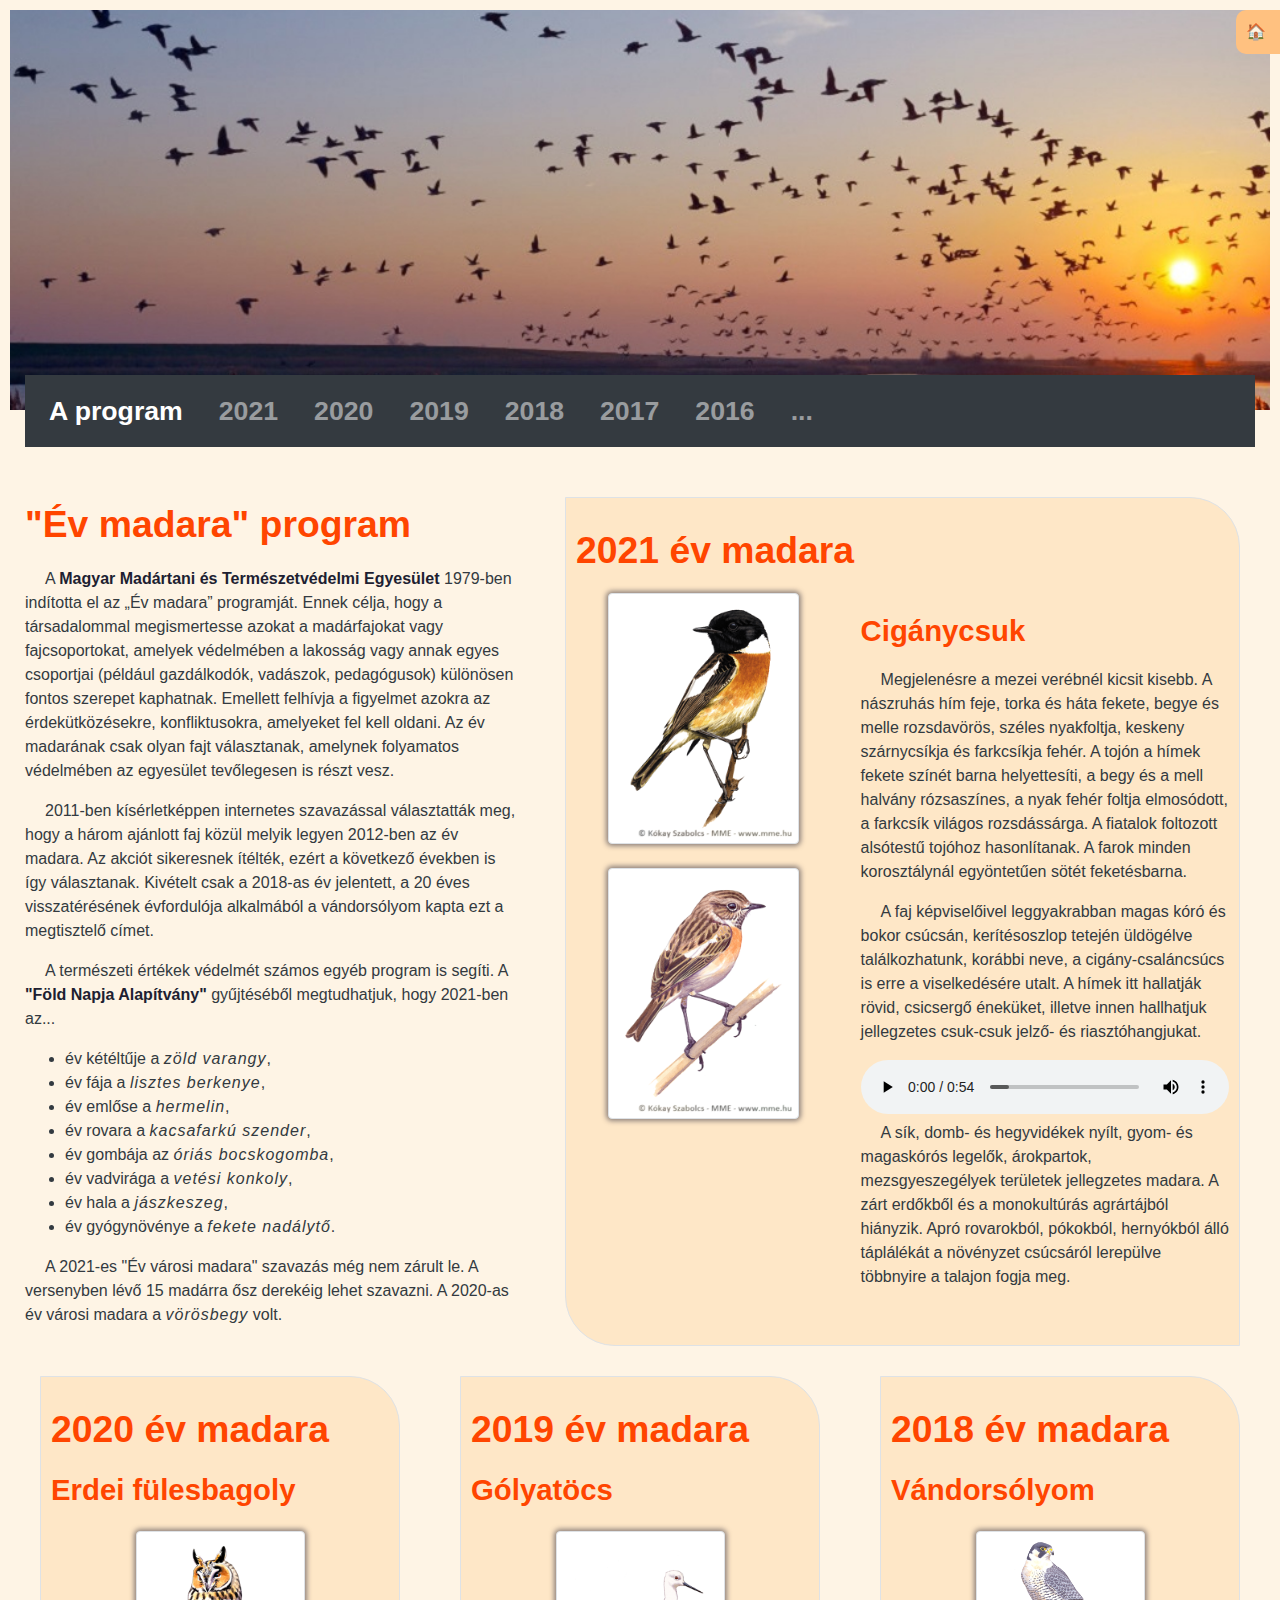
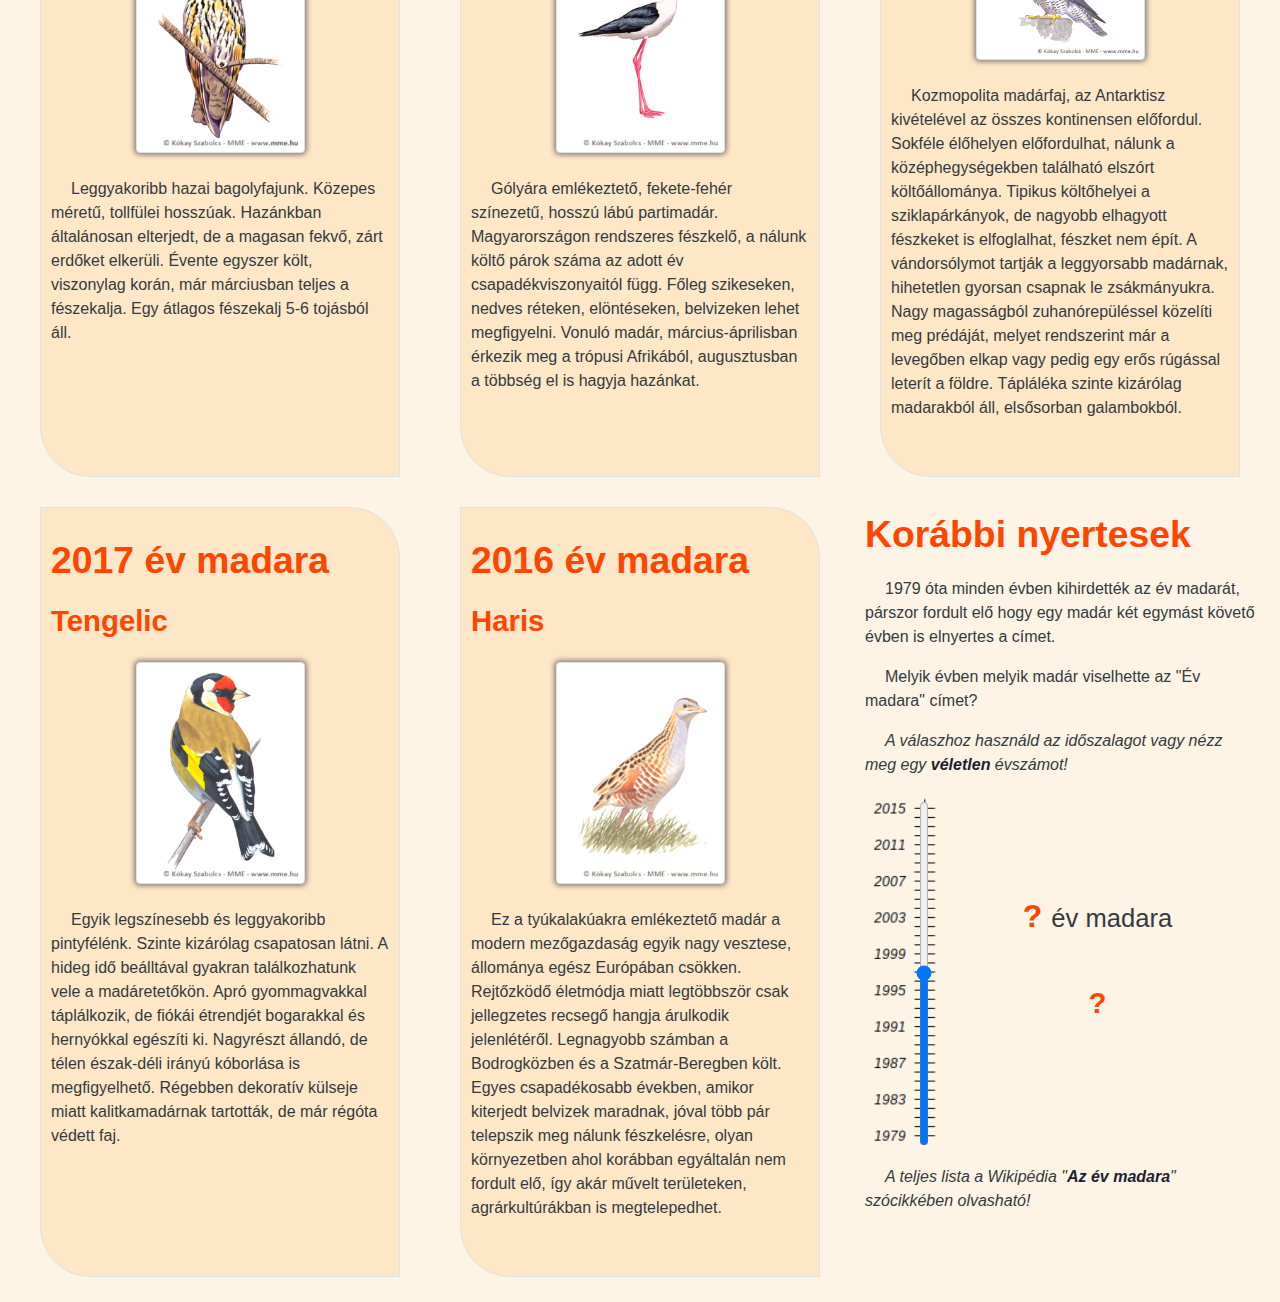
<file: projects/evmadara/index.html>
<!DOCTYPE html>
<html lang="hu">
  <head>
    <meta name="viewport" content="width=device-width, initial-scale=1" />
    <meta name="author" content="Dodzs" />
    <link rel="stylesheet" href="./bootstrap.min.css" />
    <script src="./jquery.min.js"></script>
    <script src="./popper.min.js"></script>
    <script src="./bootstrap.min.js"></script>
    <link rel="stylesheet" href="./evmadara.css" />
    <script src="./evmadara.js"></script>

    <!-- SAJÁT -->
    <link
      rel="stylesheet"
      href="https://d0dzs.github.io/School-Projects/backToPage.css"
    />
    <style>
      #backtomain {
        border-radius: 10px 0px 0px 10px;
      }
    </style>
    <!-- SAJÁT-VÉGE -->

    <title>Év madara program</title>
  </head>

  <body>
    <!-- SAJÁT -->
    <div id="backtomain">
      <a href="https://d0dzs.github.io/School-Projects/" target="_self"
        >Vissza</a
      >
    </div>
    <!-- SAJÁT-VÉGE -->

    <div class="container-fluid">
      <header class="row">
        <img src="./kepek/vonulas.jpg" class="img-fluid w-100" />
      </header>

      <nav class="navbar navbar-expand-lg navbar-dark bg-dark">
        <button
          class="navbar-toggler"
          type="button"
          data-toggle="collapse"
          data-target="#navbarNav"
          aria-controls="navbarNav"
          aria-expanded="false"
          aria-label="Toggle navigation"
        >
          <span class="navbar-toggler-icon"></span>
        </button>
        <div class="collapse navbar-collapse" id="navbarNav">
          <ul class="navbar-nav">
            <li class="nav-item active">
              <a class="nav-link" href="#program"
                >A program <span class="sr-only">(current)</span></a
              >
            </li>
            <li class="nav-item">
              <a class="nav-link" href="#ev2021">2021</a>
            </li>
            <li class="nav-item">
              <a class="nav-link" href="#ev2020">2020</a>
            </li>
            <li class="nav-item">
              <a class="nav-link" href="#ev2019">2019</a>
            </li>
            <li class="nav-item">
              <a class="nav-link" href="#ev2018">2018</a>
            </li>
            <li class="nav-item">
              <a class="nav-link" href="#ev2017">2017</a>
            </li>
            <li class="nav-item">
              <a class="nav-link" href="#ev2016">2016</a>
            </li>
            <li class="nav-item">
              <a class="nav-link" href="#regen">...</a>
            </li>
          </ul>
        </div>
      </nav>

      <div class="row">
        <div id="program" class="col-lg-5">
          <h1>"Év madara" program</h1>
          <p>
            A
            <a href="https://mme.hu/" target="_blank"
              >Magyar Madártani és Természetvédelmi Egyesület</a
            >
            1979-ben indította el az „Év madara” programját. Ennek célja, hogy a
            társadalommal megismertesse azokat a madárfajokat vagy
            fajcsoportokat, amelyek védelmében a lakosság vagy annak egyes
            csoportjai (például gazdálkodók, vadászok, pedagógusok) különösen
            fontos szerepet kaphatnak. Emellett felhívja a figyelmet azokra az
            érdekütközésekre, konfliktusokra, amelyeket fel kell oldani. Az év
            madarának csak olyan fajt választanak, amelynek folyamatos
            védelmében az egyesület tevőlegesen is részt vesz.
          </p>
          <p>
            2011-ben kísérletképpen internetes szavazással választatták meg,
            hogy a három ajánlott faj közül melyik legyen 2012-ben az év madara.
            Az akciót sikeresnek ítélték, ezért a következő években is így
            választanak. Kivételt csak a 2018-as év jelentett, a 20 éves
            visszatérésének évfordulója alkalmából a vándorsólyom kapta ezt a
            megtisztelő címet.
          </p>
          <p>
            A természeti értékek védelmét számos egyéb program is segíti. A
            <a href="http://fna.hu/hir/vadonelok2021" target="_blank"
              >"Föld Napja Alapítvány"</a
            >
            gyűjtéséből megtudhatjuk, hogy 2021-ben az...
          </p>
          <ul class="list">
            <li>év kétéltűje a <span class="dijazott">zöld varangy</span>,</li>
            <li>év fája a <span class="dijazott">lisztes berkenye</span>,</li>
            <li>év emlőse a <span class="dijazott">hermelin</span>,</li>
            <li>
              év rovara a <span class="dijazott">kacsafarkú szender</span>,
            </li>
            <li>
              év gombája az <span class="dijazott">óriás bocskogomba</span>,
            </li>
            <li>
              év vadvirága a <span class="dijazott">vetési konkoly</span>,
            </li>
            <li>év hala a <span class="dijazott">jászkeszeg</span>,</li>
            <li>
              év gyógynövénye a <span class="dijazott">fekete nadálytő</span>.
            </li>
          </ul>
          <p>
            A 2021-es "Év városi madara" szavazás még nem zárult le. A
            versenyben lévő 15 madárra ősz derekéig lehet szavazni. A 2020-as év
            városi madara a <span class="dijazott">vörösbegy</span> volt.
          </p>
        </div>
        <div id="ev2021" class="col-lg-7 nyertes">
          <div class="border">
            <h2>2021 év madara</h2>
            <div class="row">
              <div class="col-md-5">
                <img
                  src="./kepek/ciganycsuk_him.png"
                  alt="Cigánycsuk - Hím"
                  title="Cigánycsuk - Hím"
                  class="img-fluid mx-auto d-block w-75 img-thumbnail drop-shadow"
                />
                <br />
                <img
                  src="./kepek/ciganycsuk_tojo.png"
                  alt="„Cigánycsuk - Tojó”"
                  class="img-fluid mx-auto d-block w-75 img-thumbnail drop-shadow"
                />
              </div>
              <div class="col-md-7">
                <h3>Cigánycsuk</h3>
                <p>
                  Megjelenésre a mezei verébnél kicsit kisebb. A nászruhás hím
                  feje, torka és háta fekete, begye és melle rozsdavörös, széles
                  nyakfoltja, keskeny szárnycsíkja és farkcsíkja fehér. A tojón
                  a hímek fekete színét barna helyettesíti, a begy és a mell
                  halvány rózsaszínes, a nyak fehér foltja elmosódott, a
                  farkcsík világos rozsdássárga. A fiatalok foltozott alsótestű
                  tojóhoz hasonlítanak. A farok minden korosztálynál egyöntetűen
                  sötét feketésbarna.
                </p>
                <p>
                  A faj képviselőivel leggyakrabban magas kóró és bokor csúcsán,
                  kerítésoszlop tetején üldögélve találkozhatunk, korábbi neve,
                  a cigány-csaláncsúcs is erre a viselkedésére utalt. A hímek
                  itt hallatják rövid, csicsergő éneküket, illetve innen
                  hallhatjuk jellegzetes csuk-csuk jelző- és riasztóhangjukat.
                </p>
                <audio controls>
                  <source src="./hangok/ciganycsuk.mp3" type="audio/mpeg" />
                  Az Ön böngészője nem támogatja az audió elemet!
                </audio>
                <p>
                  A sík, domb- és hegyvidékek nyílt, gyom- és magaskórós
                  legelők, árokpartok, mezsgyeszegélyek területek jellegzetes
                  madara. A zárt erdőkből és a monokultúrás agrártájból
                  hiányzik. Apró rovarokból, pókokból, hernyókból álló
                  táplálékát a növényzet csúcsáról lerepülve többnyire a talajon
                  fogja meg.
                </p>
              </div>
            </div>
          </div>
        </div>
      </div>

      <div class="row">
        <div id="ev2020" class="col-md-6 col-xl-4 nyertes">
          <div class="border">
            <h2>2020 év madara</h2>
            <h3>Erdei fülesbagoly</h3>
            <img
              src="./kepek/erdeifulesbagoly.png"
              alt="Erdei fülesbagoly"
              title="Erdei fülesbagoly"
              class="img-fluid mx-auto my-4 d-block w-50 img-thumbnail drop-shadow"
            />
            <p>
              Leggyakoribb hazai bagolyfajunk. Közepes méretű, tollfülei
              hosszúak. Hazánkban általánosan elterjedt, de a magasan fekvő,
              zárt erdőket elkerüli. Évente egyszer költ, viszonylag korán, már
              márciusban teljes a fészekalja. Egy átlagos fészekalj 5-6 tojásból
              áll.
            </p>
          </div>
        </div>

        <div id="ev2019" class="col-md-6 col-xl-4 nyertes">
          <div class="border">
            <h2>2019 év madara</h2>
            <h3>Gólyatöcs</h3>
            <img
              src="./kepek/golyatocs.png"
              alt="Gólyatöcs"
              title="Gólyatöcs"
              class="img-fluid mx-auto my-4 d-block w-50 img-thumbnail drop-shadow"
            />
            <p>
              Gólyára emlékeztető, fekete-fehér színezetű, hosszú lábú
              partimadár. Magyarországon rendszeres fészkelő, a nálunk költő
              párok száma az adott év csapadékviszonyaitól függ. Főleg
              szikeseken, nedves réteken, elöntéseken, belvizeken lehet
              megfigyelni. Vonuló madár, március-áprilisban érkezik meg a
              trópusi Afrikából, augusztusban a többség el is hagyja hazánkat.
            </p>
          </div>
        </div>

        <div id="ev2018" class="col-md-6 col-xl-4 nyertes">
          <div class="border">
            <h2>2018 év madara</h2>
            <h3>Vándorsólyom</h3>
            <img
              src="./kepek/vandorsolyom.png"
              alt="Vándorsólyom"
              title="Vándorsólyom"
              class="img-fluid mx-auto my-4 d-block w-50 img-thumbnail drop-shadow"
            />
            <p>
              Kozmopolita madárfaj, az Antarktisz kivételével az összes
              kontinensen előfordul. Sokféle élőhelyen előfordulhat, nálunk a
              középhegységekben található elszórt költőállománya. Tipikus
              költőhelyei a sziklapárkányok, de nagyobb elhagyott fészkeket is
              elfoglalhat, fészket nem épít. A vándorsólymot tartják a
              leggyorsabb madárnak, hihetetlen gyorsan csapnak le zsákmányukra.
              Nagy magasságból zuhanórepüléssel közelíti meg prédáját, melyet
              rendszerint már a levegőben elkap vagy pedig egy erős rúgással
              leterít a földre. Tápláléka szinte kizárólag madarakból áll,
              elsősorban galambokból.
            </p>
          </div>
        </div>

        <div id="ev2017" class="col-md-6 col-xl-4 nyertes">
          <div class="border">
            <h2>2017 év madara</h2>
            <h3>Tengelic</h3>
            <img
              src="./kepek/tengelic.png"
              alt="Tengelic"
              title="Tengelic"
              class="img-fluid mx-auto my-4 d-block w-50 img-thumbnail drop-shadow"
            />
            <p>
              Egyik legszínesebb és leggyakoribb pintyfélénk. Szinte kizárólag
              csapatosan látni. A hideg idő beálltával gyakran találkozhatunk
              vele a madáretetőkön. Apró gyommagvakkal táplálkozik, de fiókái
              étrendjét bogarakkal és hernyókkal egészíti ki. Nagyrészt állandó,
              de télen észak-déli irányú kóborlása is megfigyelhető. Régebben
              dekoratív külseje miatt kalitkamadárnak tartották, de már régóta
              védett faj.
            </p>
          </div>
        </div>

        <div id="ev2016" class="col-md-6 col-xl-4 nyertes">
          <div class="border">
            <h2>2016 év madara</h2>
            <h3>Haris</h3>
            <img
              src="./kepek/haris.png"
              alt="Haris"
              title="Haris"
              class="img-fluid mx-auto my-4 d-block w-50 img-thumbnail drop-shadow"
            />
            <p>
              Ez a tyúkalakúakra emlékeztető madár a modern mezőgazdaság egyik
              nagy vesztese, állománya egész Európában csökken. Rejtőzködő
              életmódja miatt legtöbbször csak jellegzetes recsegő hangja
              árulkodik jelenlétéről. Legnagyobb számban a Bodrogközben és a
              Szatmár-Beregben költ. Egyes csapadékosabb években, amikor
              kiterjedt belvizek maradnak, jóval több pár telepszik meg nálunk
              fészkelésre, olyan környezetben ahol korábban egyáltalán nem
              fordult elő, így akár művelt területeken, agrárkultúrákban is
              megtelepedhet.
            </p>
          </div>
        </div>

        <div id="regen" class="col-md-6 col-xl-4 nyertes">
          <h2>Korábbi nyertesek</h2>
          <p>
            1979 óta minden évben kihirdették az év madarát, párszor fordult elő
            hogy egy madár két egymást követő évben is elnyertes a címet.
          </p>
          <p>Melyik évben melyik madár viselhette az "Év madara" címet?</p>
          <p class="font-italic">
            A válaszhoz használd az időszalagot vagy nézz meg egy
            <span id="velGomb" onclick="veletlen();">véletlen</span>
            évszámot!
          </p>
          <div id="evszalag">
            <input
              type="range"
              id="ev"
              min="1979"
              max="2015"
              title="Válassz évet!"
              onchange="frissit()"
            />
          </div>
          <div id="nevjegy">
            <h2><span id="evszam">?</span> <small> év madara</small></h2>
            <h3><span id="madar">?</span></h3>
          </div>
          <br style="clear: both" />
          <p class="font-italic">
            A teljes lista a Wikipédia "<a
              href="https://hu.wikipedia.org/wiki/Az_%C3%A9v_madara"
              target="_blank"
              >Az év madara</a
            >" szócikkében olvasható!
          </p>
        </div>
      </div>
    </div>
  </body>
</html>

<!-- https://theprodigious.com/wp-content/uploads/2020/10/Birds-fly-south.jpg -->
</file>
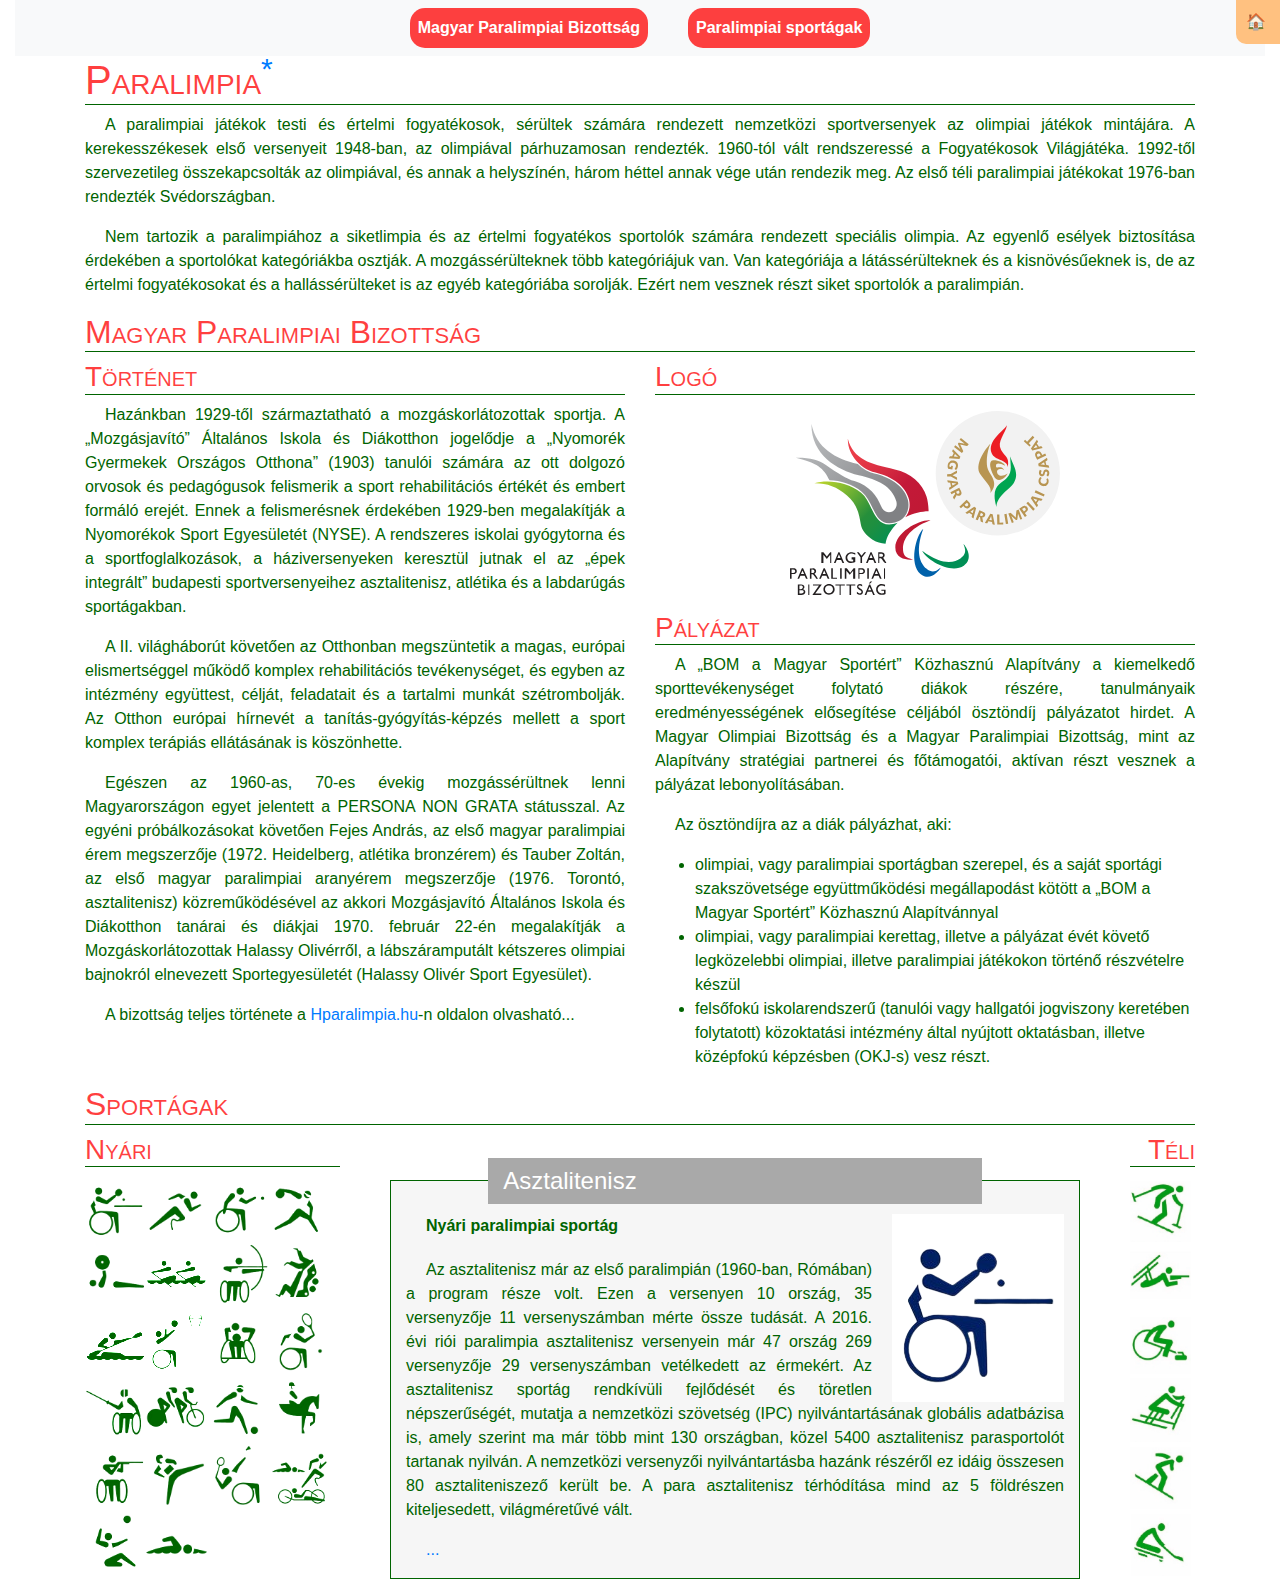
<file: projects/paralimpia/index.html>
<!DOCTYPE html>
<html lang="hu">
  <head>
    <meta name="viewport" content="width=device-width, initial-scale=1.0" />
    <meta name="author" content="Dodzs" />
    <link rel="stylesheet" href="./bootstrap.min.css" />
    <link rel="stylesheet" href="./paralimpia.css" />

    <!-- SAJÁT -->
    <link rel="stylesheet" href="https://d0dzs.github.io/School-Projects/backToPage.css">
    <!-- SAJÁT-VÉGE -->

    <script src="./paralimpia.js"></script>
    <title>Paralimpia</title>
  </head>
  <body>
    <!-- SAJÁT -->
    <div id="backtomain">
      <a href="https://d0dzs.github.io/School-Projects/" target="_self">Vissza</a>
    </div>
    <!-- SAJÁT-VÉGE -->
    
    <div class="container-fluid">
      <nav
        id="top"
        class="navbar navbar-expand-sm bg-light justify-content-center"
      >
        <ul class="navbar-nav">
          <li class="nav-item">
            <a class="nav-link" href="#bizottsag"
              >Magyar Paralimpiai Bizottság</a
            >
          </li>
          <li class="nav-item">
            <a class="nav-link" href="#sportagak">Paralimpiai sportágak</a>
          </li>
        </ul>
      </nav>
    </div>
    <div class="container">
      <h1>
        Paralimpia<sup
          ><a
            href="https://hu.wikipedia.org/wiki/Paralimpiai_játékok"
            target="_blank"
            >*</a
          ></sup
        >
      </h1>
      <p>
        A paralimpiai játékok testi és értelmi fogyatékosok, sérültek számára
        rendezett nemzetközi sportversenyek az olimpiai játékok mintájára. A
        kerekesszékesek első versenyeit 1948-ban, az olimpiával párhuzamosan
        rendezték. 1960-tól vált rendszeressé a Fogyatékosok Világjátéka.
        1992-től szervezetileg összekapcsolták az olimpiával, és annak a
        helyszínén, három héttel annak vége után rendezik meg. Az első téli
        paralimpiai játékokat 1976-ban rendezték Svédországban.
      </p>
      <p>
        Nem tartozik a paralimpiához a siketlimpia és az értelmi fogyatékos
        sportolók számára rendezett speciális olimpia. Az egyenlő esélyek
        biztosítása érdekében a sportolókat kategóriákba osztják. A
        mozgássérülteknek több kategóriájuk van. Van kategóriája a
        látássérülteknek és a kisnövésűeknek is, de az értelmi fogyatékosokat és
        a hallássérülteket is az egyéb kategóriába sorolják. Ezért nem vesznek
        részt siket sportolók a paralimpián.
      </p>

      <h2 id="bizottsag">Magyar Paralimpiai Bizottság</h2>
      <div class="row">
        <div class="col-lg-6">
          <h3>Történet</h3>
          <p>
            Hazánkban 1929-től származtatható a mozgáskorlátozottak sportja. A
            „Mozgásjavító” Általános Iskola és Diákotthon jogelődje a „Nyomorék
            Gyermekek Országos Otthona” (1903) tanulói számára az ott dolgozó
            orvosok és pedagógusok felismerik a sport rehabilitációs értékét és
            embert formáló erejét. Ennek a felismerésnek érdekében 1929-ben
            megalakítják a Nyomorékok Sport Egyesületét (NYSE). A rendszeres
            iskolai gyógytorna és a sportfoglalkozások, a háziversenyeken
            keresztül jutnak el az „épek integrált” budapesti sportversenyeihez
            asztalitenisz, atlétika és a labdarúgás sportágakban.
          </p>
          <p>
            A II. világháborút követően az Otthonban megszüntetik a magas,
            európai elismertséggel működő komplex rehabilitációs tevékenységet,
            és egyben az intézmény együttest, célját, feladatait és a tartalmi
            munkát szétrombolják. Az Otthon európai hírnevét a
            tanítás-gyógyítás-képzés mellett a sport komplex terápiás
            ellátásának is köszönhette.
          </p>
          <p>
            Egészen az 1960-as, 70-es évekig mozgássérültnek lenni
            Magyarországon egyet jelentett a PERSONA NON GRATA státusszal. Az
            egyéni próbálkozásokat követően Fejes András, az első magyar
            paralimpiai érem megszerzője (1972. Heidelberg, atlétika bronzérem)
            és Tauber Zoltán, az első magyar paralimpiai aranyérem megszerzője
            (1976. Torontó, asztalitenisz) közreműködésével az akkori
            Mozgásjavító Általános Iskola és Diákotthon tanárai és diákjai 1970.
            február 22-én megalakítják a Mozgáskorlátozottak Halassy Olivérről,
            a lábszáramputált kétszeres olimpiai bajnokról elnevezett
            Sportegyesületét (Halassy Olivér Sport Egyesület).
          </p>
          <p>
            A bizottság teljes története a
            <a href="https:///tortenet" target="_blank">Hparalimpia.hu</a>-n
            oldalon olvasható...
          </p>
        </div>
        <div class="col-lg-6">
          <h3>Logó</h3>
          <img
            src="./mpb-group-logo.svg"
            class="mx-auto d-block w-50 my-3"
            alt="A Magyar Paralimpiai Bizottság logója"
            title="A Magyar Paralimpiai Bizottság logója"
          />
          <h3>Pályázat</h3>
          <p>
            A „BOM a Magyar Sportért” Közhasznú Alapítvány a kiemelkedő
            sporttevékenységet folytató diákok részére, tanulmányaik
            eredményességének elősegítése céljából ösztöndíj pályázatot hirdet.
            A Magyar Olimpiai Bizottság és a Magyar Paralimpiai Bizottság, mint
            az Alapítvány stratégiai partnerei és főtámogatói, aktívan részt
            vesznek a pályázat lebonyolításában.
          </p>
          <p>
            Az ösztöndíjra az a diák pályázhat, aki: 
            <ul>
                <li>olimpiai, vagy paralimpiai
                    sportágban szerepel, és a saját sportági szakszövetsége
                    együttműködési megállapodást kötött a „BOM a Magyar Sportért”
                    Közhasznú Alapítvánnyal</li>
                <li>olimpiai, vagy paralimpiai kerettag,
                    illetve a pályázat évét követő legközelebbi olimpiai, illetve
                    paralimpiai játékokon történő részvételre készül</li>
                <li>felsőfokú
                    iskolarendszerű (tanulói vagy hallgatói jogviszony keretében
                    folytatott) közoktatási intézmény által nyújtott oktatásban, illetve
                    középfokú képzésben (OKJ-s) vesz részt.</li>
            </ul>
          </p>
        </div>
      </div>

      <h2 id="sportagak">Sportágak</h2>
      <div class="row">
        <div class="col-md-3">
          <h3>Nyári</h3>
          <script>
            sportagak("nyari");
          </script>
        </div>
        <div class="col-md-8">
          <fieldset>
            <img src="./sportagkepek/nyari/p0.png" id="piktorgram" alt="Asztalitenisz" title="Asztalitenisz">
            <legend id="sportag">Asztalitenisz</legend>
            <p id="evszak">Nyári paralimpiai sportág</p>
            <p id="leiras">
              Az asztalitenisz már az első paralimpián (1960-ban, Rómában) a
              program része volt. Ezen a versenyen 10 ország, 35 versenyzője 11
              versenyszámban mérte össze tudását. A 2016. évi riói paralimpia
              asztalitenisz versenyein már 47 ország 269 versenyzője 29
              versenyszámban vetélkedett az érmekért. Az asztalitenisz sportág
              rendkívüli fejlődését és töretlen népszerűségét, mutatja a
              nemzetközi szövetség (IPC) nyilvántartásának globális adatbázisa
              is, amely szerint ma már több mint 130 országban, közel 5400
              asztalitenisz parasportolót tartanak nyilván. A nemzetközi
              versenyzői nyilvántartásba hazánk részéről ez idáig összesen 80
              asztaliteniszező került be. A para asztalitenisz térhódítása mind
              az 5 földrészen kiteljesedett, világméretűvé vált.
            </p>
            <p>
              <a
                href="https://hparalimpia.hu/sportagak"
                target="_blank"
                title="A sportágak bővebb leírásához kattintson a linkre!"
                >...</a
              >
            </p>
          </fieldset>
        </div>
        <div class="col-md-1 text-right">
            <h3>Téli</h3>
            <script>sportagak("teli");</script>
        </div>
      </div>
    </div>
  </body>
</html>
</file>
<file: projects/evmadara/evmadara.css>
* {
  scroll-behavior: smooth;
}

body {
  padding: 10px;
  color: #333a40;
  background-color: rgba(253, 217, 169, 0.3);
  font-family: "Open Sans", Arial, sans-serif;
}

a {
  font-weight: bold;
}

header {
  overflow: hidden;
  max-height: 400px;
}

header img {
  object-fit: cover;
}

nav {
  position: relative;
  top: -35px;
  font-weight: bold;
  font-size: 20pt;
}

.nav-item {
  margin-right: 20px;
}

a {
  color: rgb(32, 30, 49);
}

h1,
h2,
h3 {
  color: orangered;
  margin: 20px 0px;
  font-weight: bold;
}

h1,
h2 {
  font-size: 28pt;
}

h3 {
  font-size: 22pt;
}

p {
  line-height: 150%;
  text-indent: 20px;
}

.dijazott {
  letter-spacing: 1px;
  font-style: italic;
}

.drop-shadow {
  -webkit-box-shadow: 0 0 5px 2px rgba(32, 30, 49, 0.5);
  box-shadow: 0 0 5px 2px rgba(32, 30, 49, 0.5);
}

audio {
  width: 100%;
}

.border {
  margin: 15px;
  padding: 10px;
  border-bottom-left-radius: 50px;
  border-top-right-radius: 50px;
  height: 100%;
  background-color: rgba(253, 217, 169, 0.5);
}

.nyertes {
  margin-bottom: 30px;
}

#evszalag {
  float: left;
  text-align: center;
  background-image: url(kepek/idoszalag.png);
  background-size: 75%;
  background-repeat: no-repeat;
  width: 100px;
}

input[type="range"] {
  writing-mode: bt-lr; /* IE */
  appearance: slider-vertical; /* WebKit */
  height: 345px;
  width: 50px;
  margin-top: 8px;
  margin-left: 18px;
}

#nevjegy {
  margin: 120px 0px;
  text-align: center;
  padding-right: 25px;
}

#nevjegy h2 {
  font-size: 24pt;
  margin-bottom: 50px;
}

#nevjegy h2 small {
  color: #333a40;
}

#velGomb {
  color: rgb(32, 30, 49);
  font-weight: bold;
  cursor: pointer;
}

.lista {
  line-height: 200%;
}
</file>
<file: projects/paralimpia/paralimpia.css>
* {
    scroll-behavior: smooth;
}

body {
  color: darkgreen;
}

p {
  text-indent: 20px;
    text-align: justify;
}

h1,
h2,
h3 {
  color: rgba(255, 0, 0, 0.75);
  font-variant: small-caps;
  border-bottom: 1px solid darkgreen;
}

a.nav-link {
  margin-left: 20px;
  margin-right: 20px;
  color: white;
  font-weight: bold;
  background-color: rgba(255, 0, 0, 0.75);
  border-radius: 15px;
}
a.nav-link:hover {
  background-color: white;
  border-radius: 15px;
  color: darkgreen;
}

.kispiktogram {
  cursor: pointer;
}

.col-md-1 img.kispiktogram {
  width: 94%;
  float: left;
  max-width: 172px;
  filter: hue-rotate(280deg);
}
.col-md-3 img.kispiktogram {
  width: 24%;
  float: left;
  max-width: 172px;
  filter: hue-rotate(250deg) brightness(200%);
}

fieldset {
  margin: 25px 20px 5px;
  border: 1px solid darkgreen;
  background-color: #f6f6f6;
  padding: 10px 15px 0px;
}

legend {
  background-color: darkgray;
  color: white;
  margin: auto;
  padding: 5px 15px;
  width: 75%;
}

#evszak {
  margin-bottom: 20px;
  font-weight: bold;
}

#piktorgram {
  float: right;
  margin-left: 20px;
  background-color: white;
}
</file>
